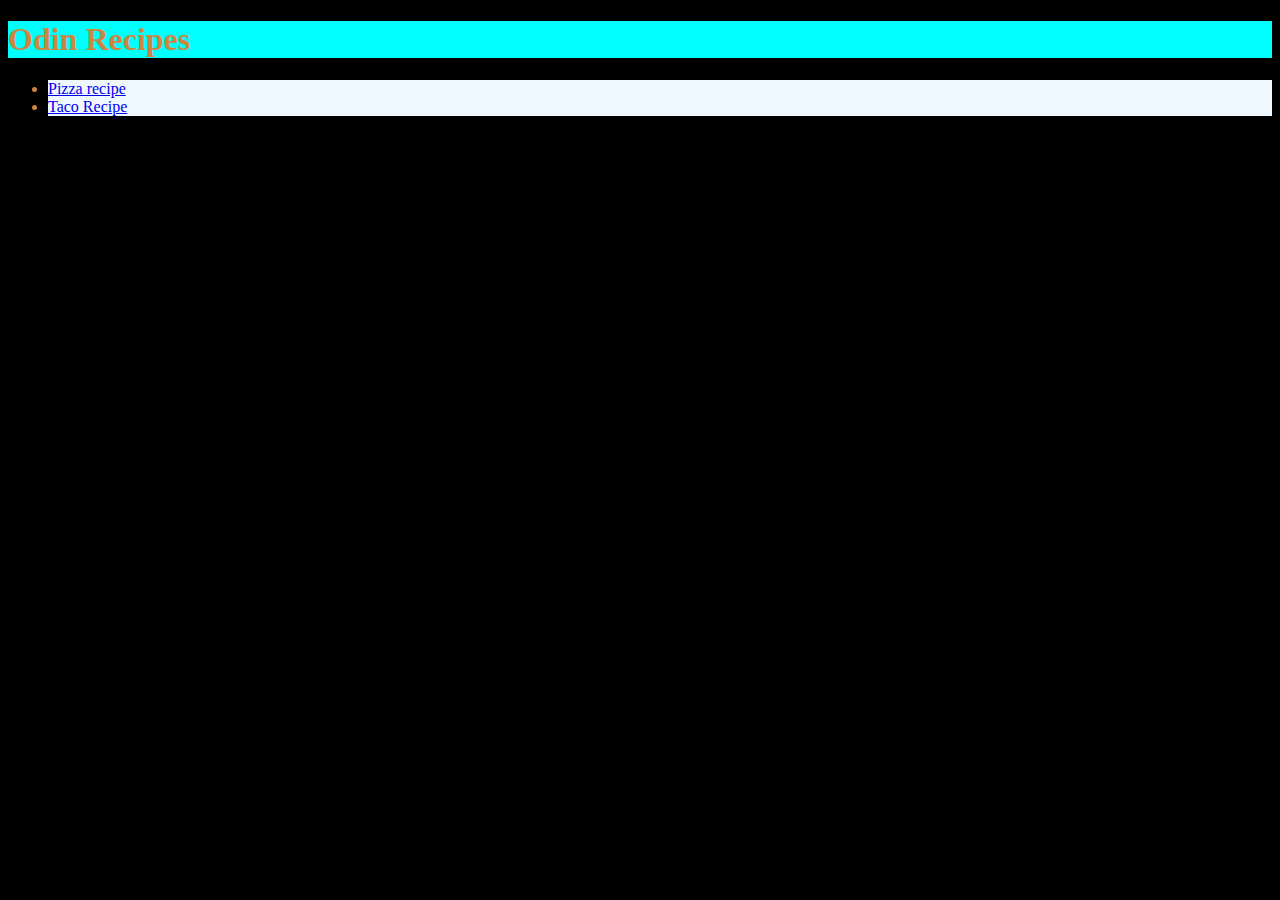
<file: index.html>
<!DOCTYPE html>
<html lang="en">
<head>
    <meta charset="UTF-8">
    <meta http-equiv="X-UA-Compatible" content="IE=edge">
    <meta name="viewport" content="width=device-width, initial-scale=1.0">
    <title>Recipes</title>
    <link rel="stylesheet" href="styles.css">
</head>
<body>
    <h1>Odin Recipes</h1>
    <ul>
        <li><a href="recipes/pizza.html">Pizza recipe</a></li>
        <li><a href="recipes/tacos.html">Taco Recipe</a></li>
    </ul>
    
</body>
</html>
</file>
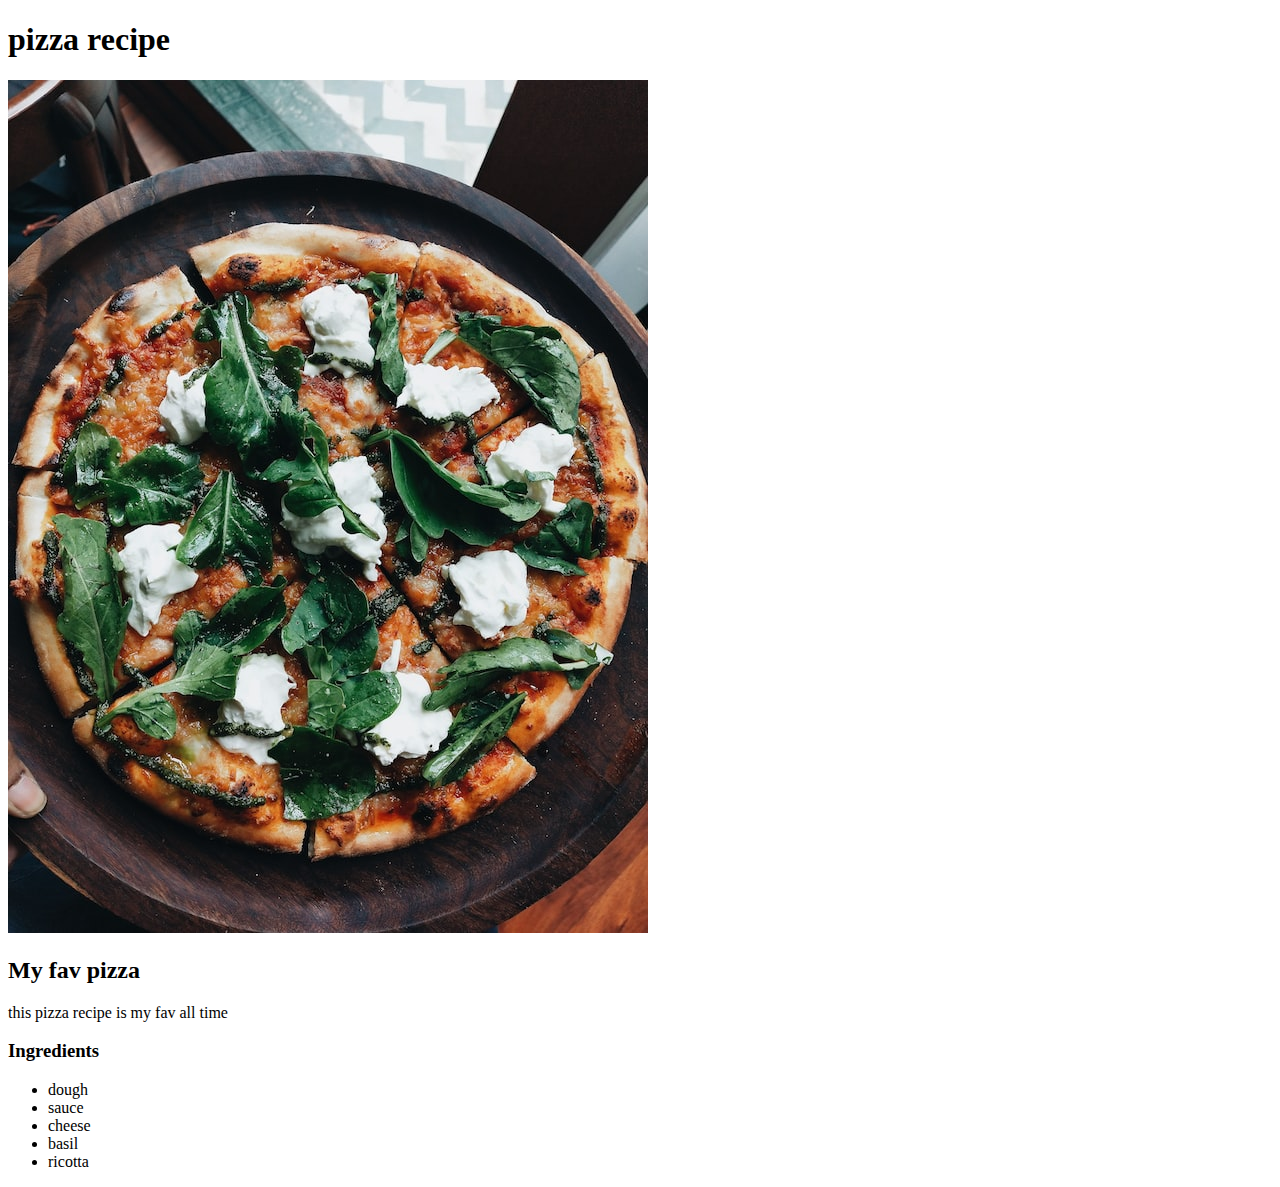
<file: recipes/pizza.html>
<!DOCTYPE html>
<html lang="en">
<head>
    <meta charset="UTF-8">
    <meta http-equiv="X-UA-Compatible" content="IE=edge">
    <meta name="viewport" content="width=device-width, initial-scale=1.0">
    <title>Pizza recipe</title>
</head>
<body>
    <h1>pizza recipe</h1>
    <img src="../recipes/pizza.jpg" alt="pizza img">
    <h2>My fav pizza</h2>
    <p>this pizza recipe is my fav all time</p>
    <h3>Ingredients</h3>
    <ul>
        <li>dough</li>
        <li>sauce</li>
        <li>cheese</li>
        <li>basil</li>
        <li>ricotta</li>

    </ul>
</body>
</html>
</file>
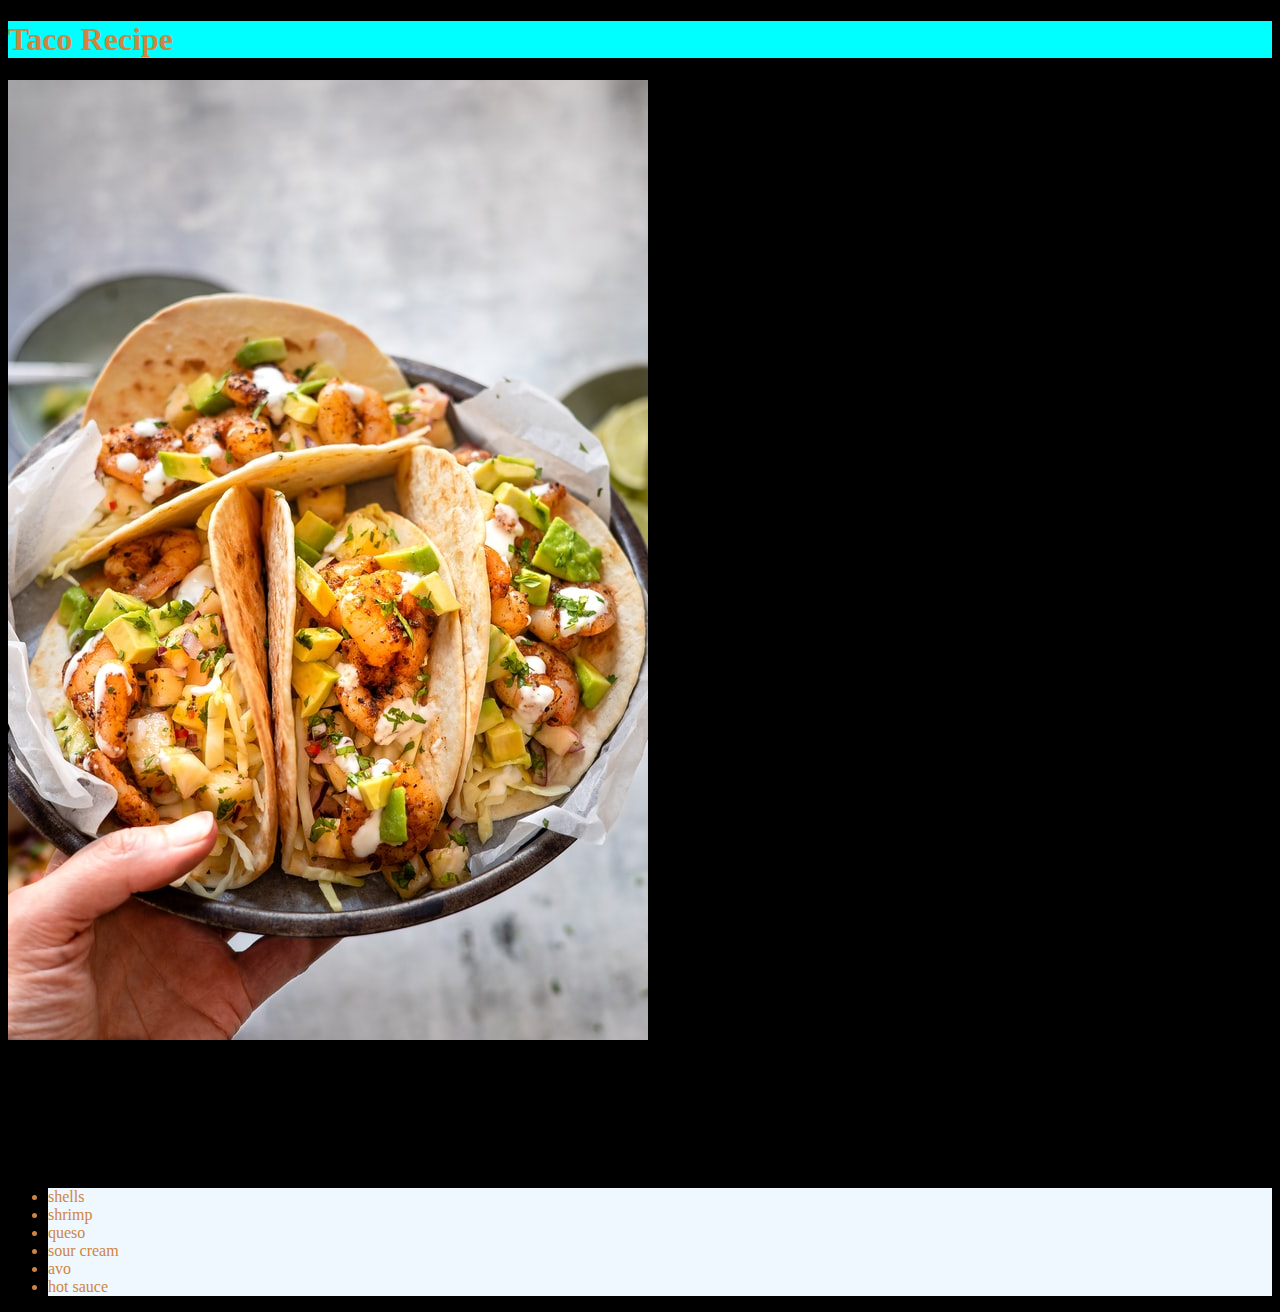
<file: recipes/tacos.html>
<!DOCTYPE html>
<html lang="en">
<head>
    <meta charset="UTF-8">
    <meta http-equiv="X-UA-Compatible" content="IE=edge">
    <meta name="viewport" content="width=device-width, initial-scale=1.0">
    <title>Taco recipe</title>
    <link rel="stylesheet" href='../styles.css'
</head>
<body>
    <h1>Taco Recipe</h1>
    <img src="../recipes/tacos.jpg">
    <h2>Tacos</h2>
    <p>The worlds best tacos</p>
    <h3>Taco ingredients</h3>
    <ul>
        <li>shells</li>
        <li>shrimp</li>
        <li>queso</li>
        <li>sour cream</li>
        <li>avo</li>
        <li>hot sauce</li>
    </ul>

</body>
</html>
</file>
<file: styles.css>
*, *::after, *::before{
    box-sizing: border-box;
}
body {
    background-color: black;
}
h1 {
    background-color: aqua;
    color: peru
}

li{
    background-color: aliceblue;
    color: peru;
}
</file>
